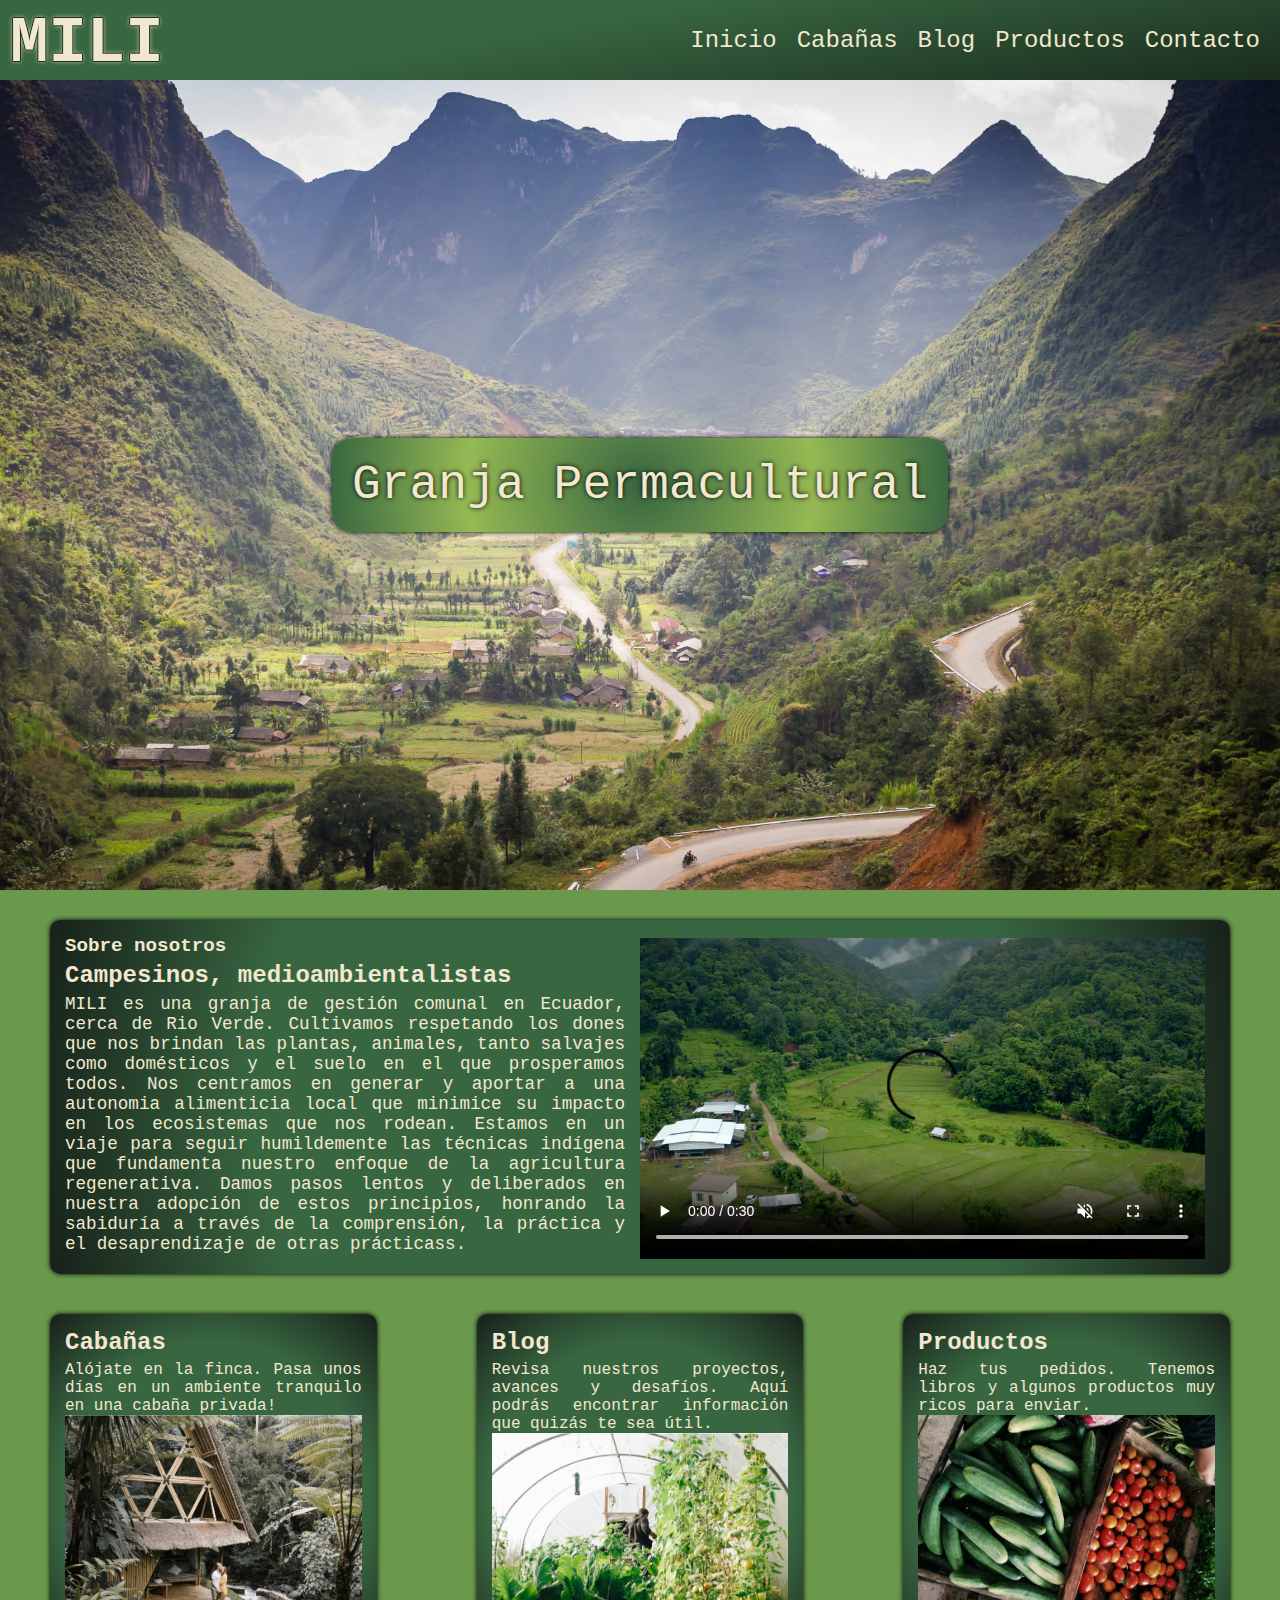
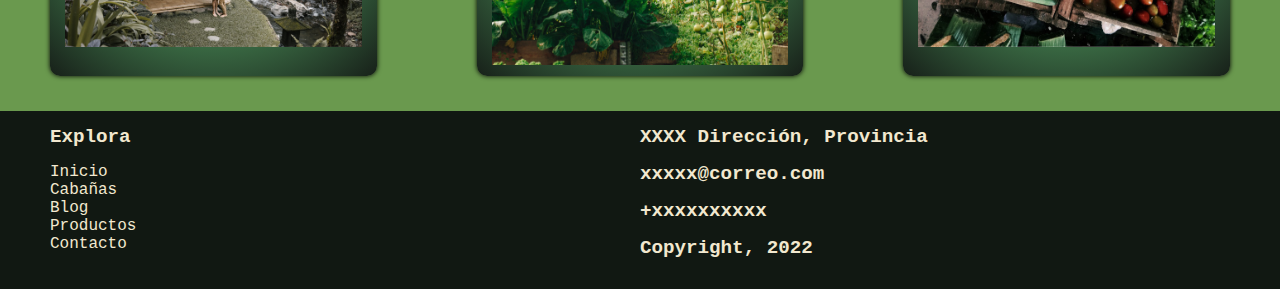
<file: index.html>
<!DOCTYPE html>
<html lang="en">
<head>
    <meta charset="UTF-8">
    <meta name="keywords" content="Farm, Granja, Permacultura, Ecología, Alimentación">
    <meta http-equiv="X-UA-Compatible" content="IE=edge">
    <meta name="viewport" content="width=device-width, initial-scale=1.0">
    <link rel="stylesheet" href="assets/css/style.css">
    <title>Document</title>
</head>
<body>
    <header>
        <h1><a href="index.html">MILI</a></h1>
            <ul>
                <li><a href="index.html">Inicio</a></li>
                <li><a href="pages/cabañas.html">Cabañas</a></li>
                <li><a href="pages/blog.html">Blog</a></li>
                <li><a href="pages/productos.html">Productos</a></li>
                <li><a href="pages/contacto.html">Contacto</a></li>
            </ul>
    </header>
    <main class="mainIndex">
        <div><h2>Granja Permacultural</h2></div>
        <article class="box nosotros">
            <span class="flex">
                <p class="superior">Sobre nosotros</p>
                <h3 class="titulo">Campesinos, medioambientalistas</h3>
                <p class="parrafo">MILI es una granja de gestión comunal en Ecuador, cerca de Rio Verde. Cultivamos respetando los dones que nos brindan las plantas, animales, tanto salvajes como domésticos y el suelo en el que prosperamos todos. Nos centramos en generar y aportar a una autonomia alimenticia local que minimice su impacto en los ecosistemas que nos rodean. Estamos en un viaje para seguir humildemente las técnicas indígena que fundamenta nuestro enfoque de la agricultura regenerativa.  Damos pasos lentos y deliberados en nuestra adopción de estos principios, honrando la sabiduría a través de la comprensión, la práctica y el desaprendizaje de otras prácticass.</p>
            </span>
            <span>
                <video height="100%" width="100%" controls muted>
                    <source src="./media/nosotros.mp4" type="video/mp4">
                    <source src="./media/nosotros.webm" type="video/webm">
                </video>
            </span>
        </article>
            <section>
                <article class="box link">
                    <a href="pages/cabañas.html">
                        <h4 class="titulo">Cabañas</h4>
                        <p>Alójate en la finca. Pasa unos días en un ambiente tranquilo en una cabaña privada!</p>
                        <img src="media/cabañas.jpg" alt="Cabaña" height="70%" width="100%">
                    </a>
                </article>
                <article class="box link">
                    <a href="pages/blog.html">
                        <h4 class="titulo">Blog</h4>
                        <p>Revisa nuestros proyectos, avances y desafíos. Aquí podrás encontrar información que quizás te sea útil.</p>
                        <img src="media/blog.jpg" alt="Invernadero" height="70%" width="100%">
                    </a>
                </article>
                <article class="box link">
                    <a href="pages/productos.html">
                        <h4 class="titulo">Productos</h4>
                        <p>Haz tus pedidos. Tenemos libros y algunos productos muy ricos para enviar.</p>
                        <img src="media/producto.jpg" alt="Verduras" height="70%" width="100%">
                    </a>
                </article>
            </section>
    </main>
    <footer>
        <div>
            <p class="explora">Explora</p>
            <ul>
                <li><a href="index.html">Inicio</a></li>
                <li><a href="pages/cabañas.html">Cabañas</a></li>
                <li><a href="pages/blog.html">Blog</a></li>
                <li><a href="pages/productos.html">Productos</a></li>
                <li><a href="pages/contacto.html">Contacto</a></li>
            </ul>
        </div>
        <div>
            <p class="elementoFooter1">XXXX Dirección, Provincia</p>
            <p class="elementoFooter3">xxxxx@correo.com</p>
            <p class="elementoFooter4">+xxxxxxxxxx</p>
            <p class="elementoFooter5">Copyright, 2022</p>
        </div>
    </footer>
</body>
</html>
</file>
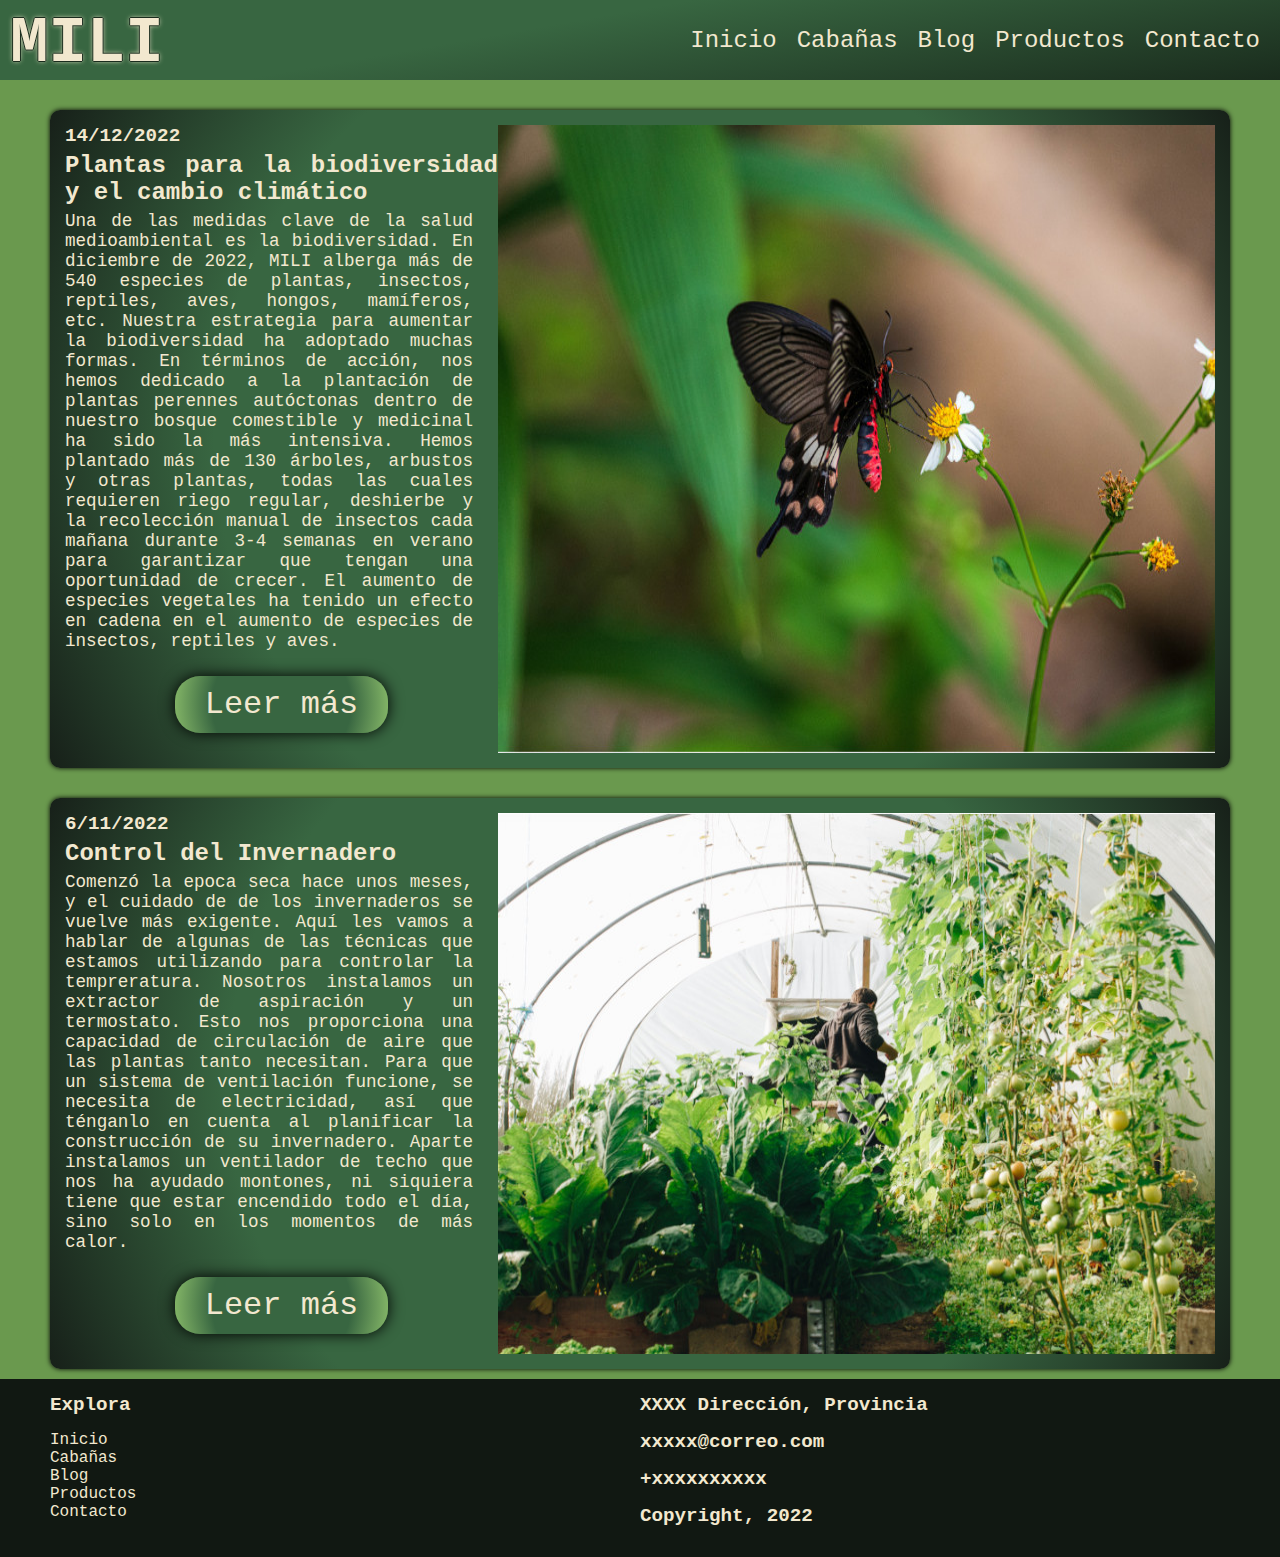
<file: pages/blog.html>
<!DOCTYPE html>
<html lang="en">
<head>
    <meta charset="UTF-8">
    <meta name="keywords" content="Farm, Granja, Permacultura, Ecología, Alimentación">
    <meta http-equiv="X-UA-Compatible" content="IE=edge">
    <meta name="viewport" content="width=device-width, initial-scale=1.0">
    <link rel="stylesheet" href="../assets/css/style.css">
    <title>Document</title>
</head>
<body>
    <header>
        <h1><a href="../index.html">MILI</a></h1>
            <ul>
                <li><a href="../index.html">Inicio</a></li>
                <li><a href="cabañas.html">Cabañas</a></li>
                <li><a href="blog.html">Blog</a></li>
                <li><a href="productos.html">Productos</a></li>
                <li><a href="contacto.html">Contacto</a></li>
            </ul>
    </header>
    <main>
        <article class="box blog">
            <section>
                <p class="superior">14/12/2022</p>
                <h2 class="titulo">Plantas para la biodiversidad y el cambio climático </h2>
                <p class="parrafo">Una de las medidas clave de la salud medioambiental es la biodiversidad. En diciembre de 2022, MILI alberga más de 540 especies de plantas, insectos, reptiles, aves, hongos, mamíferos, etc. Nuestra estrategia para aumentar la biodiversidad ha adoptado muchas formas. En términos de acción, nos hemos dedicado a la plantación de plantas perennes autóctonas dentro de nuestro bosque comestible y medicinal ha sido la más intensiva. Hemos plantado más de 130 árboles, arbustos y otras plantas, todas las cuales requieren riego regular, deshierbe y la recolección manual de insectos cada mañana durante 3-4 semanas en verano para garantizar que tengan una oportunidad de crecer. El aumento de especies vegetales ha tenido un efecto en cadena en el aumento de especies de insectos, reptiles y aves.</p>
                <span>Leer más</span>
            </section>
            <img src="../media/mariposa.jpg" alt="Mariposa">
        </article>
        <article class="box blog">
            <section>
                <p class="superior">6/11/2022</p>
                <h2 class="titulo">Control del Invernadero</h2>
                <p class="parrafo">Comenzó la epoca seca hace unos meses, y el cuidado de de los invernaderos se vuelve más exigente. Aquí les vamos a hablar de algunas de las técnicas que estamos utilizando para controlar la tempreratura. Nosotros instalamos un extractor de aspiración y un termostato.  Esto nos proporciona una capacidad de circulación de aire que las plantas tanto necesitan. Para que un sistema de ventilación funcione, se necesita de electricidad, así que ténganlo en cuenta al planificar la construcción de su invernadero. Aparte instalamos un ventilador de techo que nos ha ayudado montones, ni siquiera tiene que estar encendido todo el día, sino solo en los momentos de más calor.</p>
                <span>Leer más</span>
            </section>
            <img src="../media/blog.jpg" alt="Invernadero">
        </article>
    </main>
    <footer>
        <div>
            <p class="explora">Explora</p>
            <ul>
                <li><a href="../index.html">Inicio</a></li>
                <li><a href="cabañas.html">Cabañas</a></li>
                <li><a href="blog.html">Blog</a></li>
                <li><a href="productos.html">Productos</a></li>
                <li><a href="contacto.html">Contacto</a></li>
            </ul>
        </div>
        <div>
            <p class="elementoFooter1">XXXX Dirección, Provincia</p>
            <p class="elementoFooter3">xxxxx@correo.com</p>
            <p class="elementoFooter4">+xxxxxxxxxx</p>
            <p class="elementoFooter5">Copyright, 2022</p>
        </div>
    </footer>
</body>
</body>
</html>
</file>
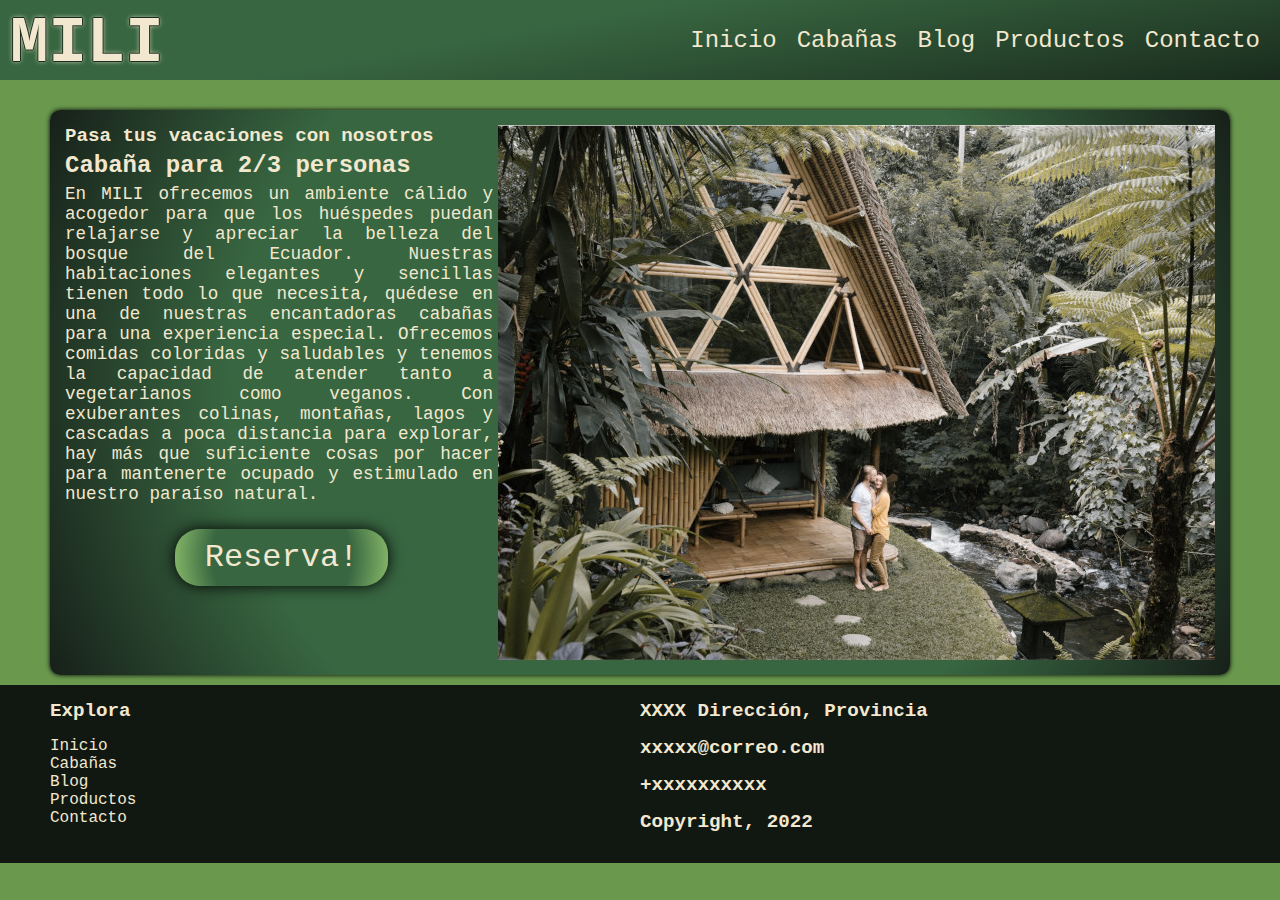
<file: pages/cabañas.html>
<!DOCTYPE html>
<html lang="en">
<head>
    <meta charset="UTF-8">
    <meta name="keywords" content="Farm, Granja, Permacultura, Ecología, Alojamiento, Cabaña, Vacación">
    <meta http-equiv="X-UA-Compatible" content="IE=edge">
    <meta name="viewport" content="width=device-width, initial-scale=1.0">
    <link rel="stylesheet" href="../assets/css/style.css">
    <title>Document</title>
</head>
<body>
    <header>
        <h1><a href="../index.html">MILI</a></h1>
            <ul>
                <li><a href="../index.html">Inicio</a></li>
                <li><a href="cabañas.html">Cabañas</a></li>
                <li><a href="blog.html">Blog</a></li>
                <li><a href="productos.html">Productos</a></li>
                <li><a href="contacto.html">Contacto</a></li>
            </ul>
    </header>
    <main>
        <article class="box cabaña">
            <section>
                <p class="superior">Pasa tus vacaciones con nosotros</p>
                <h2 class="titulo">Cabaña para 2/3 personas</h2>
                <p class="parrafo">En MILI ofrecemos un ambiente cálido y acogedor para que los huéspedes puedan relajarse y apreciar la belleza del bosque del Ecuador. Nuestras habitaciones elegantes y sencillas tienen todo lo que necesita, quédese en una de nuestras encantadoras cabañas para una experiencia especial. Ofrecemos comidas coloridas y saludables y tenemos la capacidad de atender tanto a vegetarianos como veganos. Con exuberantes colinas, montañas, lagos y cascadas a poca distancia para explorar, hay más que suficiente cosas por hacer para mantenerte ocupado y estimulado en nuestro paraíso natural.</p>
                <span>Reserva!</span>
            </section>
            <img src="../media/cabañas.jpg" alt="Cabaña">
        </article>
    </main>
    <footer>
        <div>
            <p class="explora">Explora</p>
            <ul>
                <li><a href="../index.html">Inicio</a></li>
                <li><a href="cabañas.html">Cabañas</a></li>
                <li><a href="blog.html">Blog</a></li>
                <li><a href="productos.html">Productos</a></li>
                <li><a href="contacto.html">Contacto</a></li>
            </ul>
        </div>
        <div>
            <p class="elementoFooter1">XXXX Dirección, Provincia</p>
            <p class="elementoFooter3">xxxxx@correo.com</p>
            <p class="elementoFooter4">+xxxxxxxxxx</p>
            <p class="elementoFooter5">Copyright, 2022</p>
        </div>
    </footer>
</body>
</body>
</html>
</file>
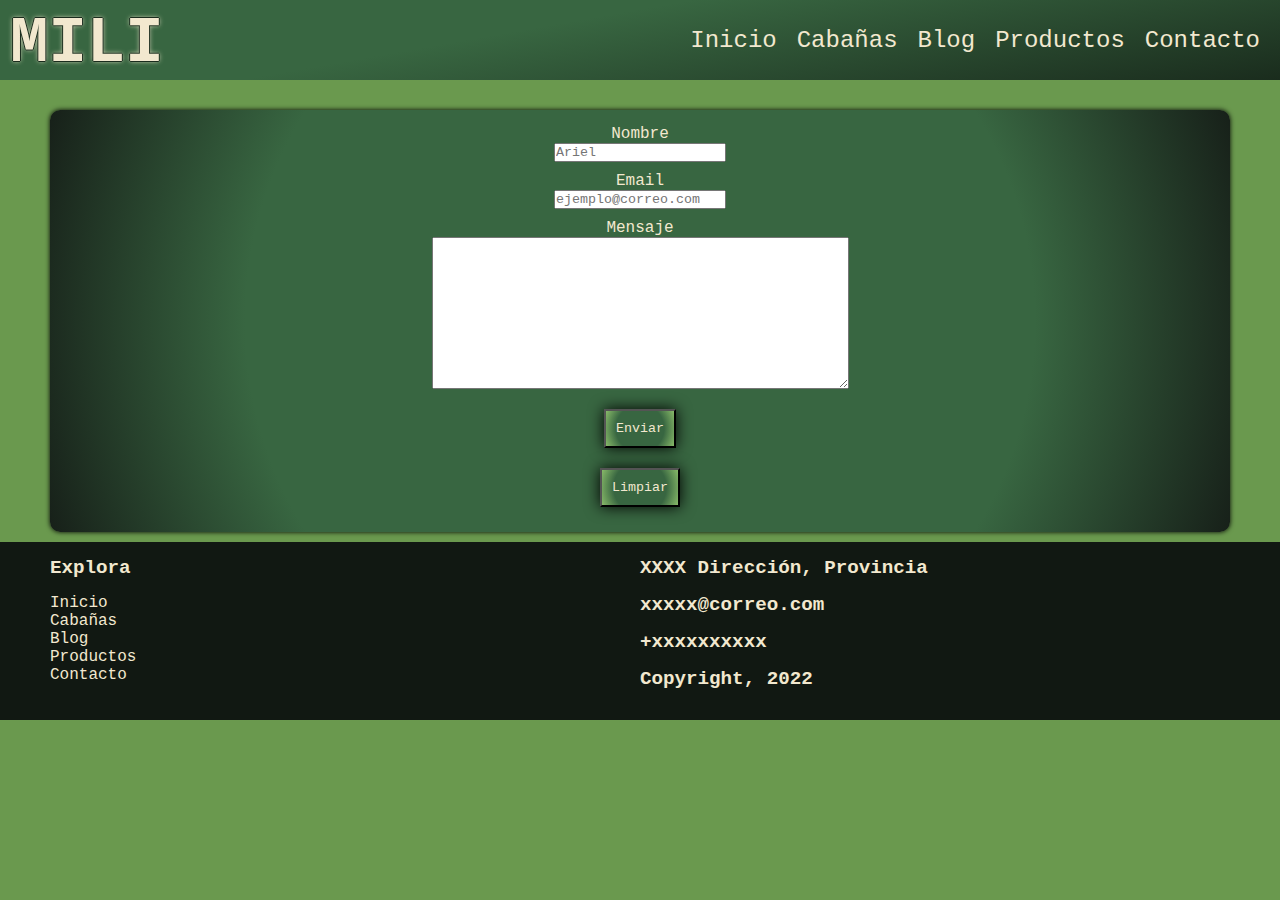
<file: pages/contacto.html>
<!DOCTYPE html>
<html lang="en">
<head>
    <meta charset="UTF-8">
    <meta http-equiv="X-UA-Compatible" content="IE=edge">
    <meta name="viewport" content="width=device-width, initial-scale=1.0">
    <link rel="stylesheet" href="../assets/css/style.css">
    <title>MILI Contacto</title>
</head>
<body>
    <header>
        <h1><a href="../index.html">MILI</a></h1>
            <ul>
                <li><a href="../index.html">Inicio</a></li>
                <li><a href="cabañas.html">Cabañas</a></li>
                <li><a href="blog.html">Blog</a></li>
                <li><a href="productos.html">Productos</a></li>
                <li><a href="contacto.html">Contacto</a></li>
            </ul>
    </header>
    <main>
        <form class="box" action="">
            <label for="nombre-remitente">Nombre</label>
            <input class="input" type="text"  id="nombre-remitente" placeholder="Ariel">
            <label for="email-remitente">Email</label>
            <input class="input" type="email" id="email-remitente" placeholder="ejemplo@correo.com">
            <label for="mensaje-remitente">Mensaje</label>
            <textarea class="input" class="mensaje" name="" id="mensaje-remitente" cols="50" rows="10"></textarea>
            <input class="boton" type="submit" value="Enviar">
            <input class="boton" type="reset" value="Limpiar">
        </form>
    </main>
    <footer>
        <div>
            <p class="explora">Explora</p>
            <ul>
                <li><a href="../index.html">Inicio</a></li>
                <li><a href="cabañas.html">Cabañas</a></li>
                <li><a href="blog.html">Blog</a></li>
                <li><a href="productos.html">Productos</a></li>
                <li><a href="contacto.html">Contacto</a></li>
            </ul>
        </div>
        <div>
            <p class="elementoFooter1">XXXX Dirección, Provincia</p>
            <p class="elementoFooter3">xxxxx@correo.com</p>
            <p class="elementoFooter4">+xxxxxxxxxx</p>
            <p class="elementoFooter5">Copyright, 2022</p>
        </div>
    </footer>
</body>
</body>
</html>
</file>
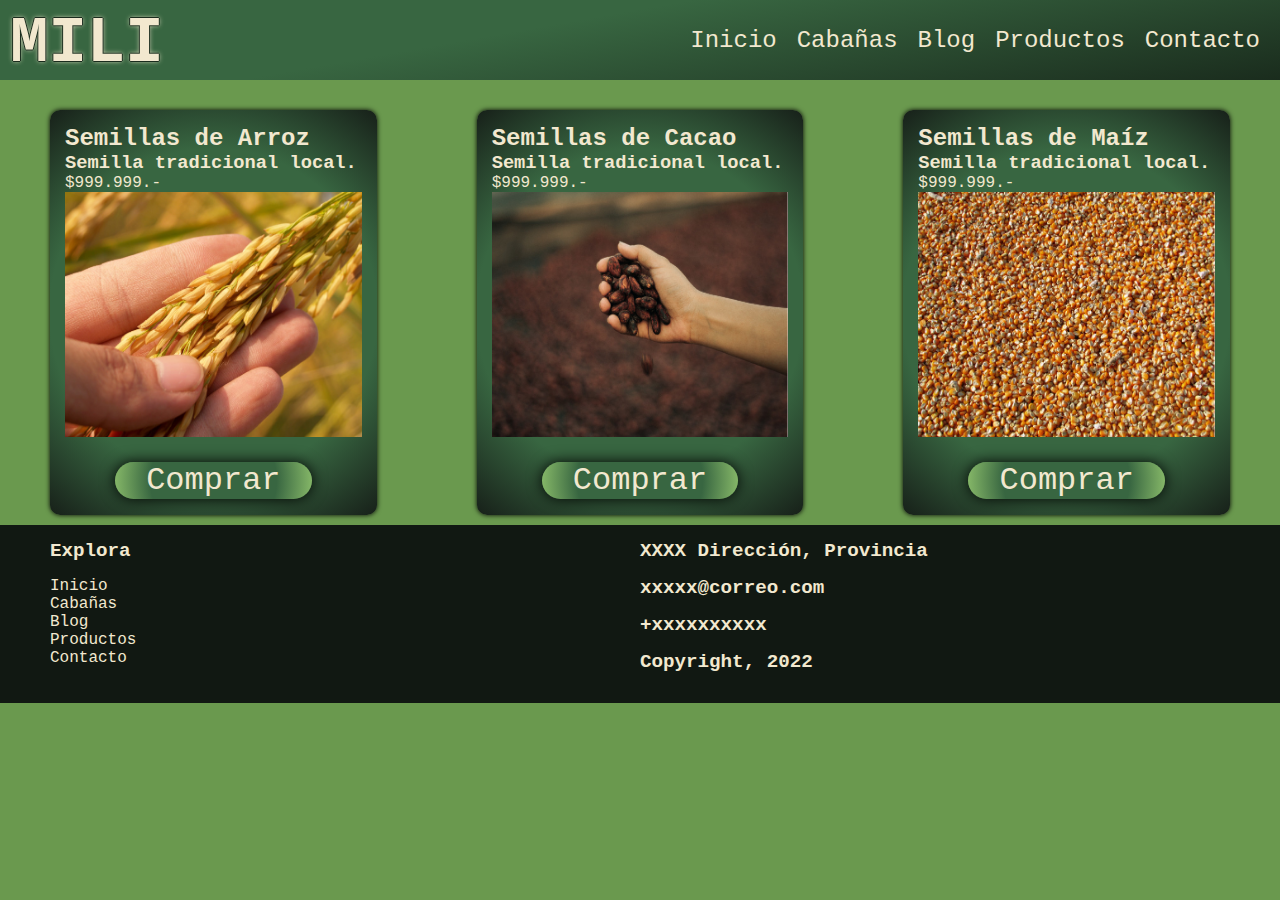
<file: pages/productos.html>
<!DOCTYPE html>
<html lang="en">
<head>
    <meta charset="UTF-8">
    <meta name="keywords" content="Farm, Granja, Permacultura, Ecología, Alimentación, Maíz, Cacao, Arroz, Semillas">
    <meta http-equiv="X-UA-Compatible" content="IE=edge">
    <meta name="viewport" content="width=device-width, initial-scale=1.0">
    <link rel="stylesheet" href="../assets/css/style.css">
    <title>Document</title>
</head>
<body>
    <header>
        <h1><a href="../index.html">MILI</a></h1>
            <ul>
                <li><a href="../index.html">Inicio</a></li>
                <li><a href="cabañas.html">Cabañas</a></li>
                <li><a href="blog.html">Blog</a></li>
                <li><a href="productos.html">Productos</a></li>
                <li><a href="contacto.html">Contacto</a></li>
            </ul>
    </header>
    <main class="mainProductos">
        <section>
            <article class="box tarjeta">
                <h2>Semillas de Arroz</h2>
                <h3>Semilla tradicional local.</h3>
                <p>$999.999.-</p>
                <img src="../media/arroz.jpg" alt="Semilla de arroz" width="100%" height="70%">
                <p class="comprar">Comprar</p>
            </article>
            <article class="box tarjeta">
                <h2>Semillas de Cacao</h2>
                <h3>Semilla tradicional local.</h3>
                <p>$999.999.-</p>
                <img src="../media/cacao.jpg" alt="Semilla de cacao" width="100%" height="70%">
                <p class="comprar">Comprar</p>
            </article>
            <article class="box tarjeta">
                <h2>Semillas de Maíz</h2>
                <h3>Semilla tradicional local.</h3>
                <p>$999.999.-</p>
                <img src="../media/maiz.jpg" alt="Semilla de maíz" width="100%" height="70%">
                <p class="comprar">Comprar</p>
            </article>
        </section>
    </main>
    <footer>
        <div>
            <p class="explora">Explora</p>
            <ul>
                <li><a href="../index.html">Inicio</a></li>
                <li><a href="cabañas.html">Cabañas</a></li>
                <li><a href="blog.html">Blog</a></li>
                <li><a href="productos.html">Productos</a></li>
                <li><a href="contacto.html">Contacto</a></li>
            </ul>
        </div>
        <div>
            <p class="elementoFooter1">XXXX Dirección, Provincia</p>
            <p class="elementoFooter3">xxxxx@correo.com</p>
            <p class="elementoFooter4">+xxxxxxxxxx</p>
            <p class="elementoFooter5">Copyright, 2022</p>
        </div>
    </footer>
</body>
</body>
</html>
</file>
<file: assets/css/style.css>
@charset "UTF-8";
* {
  margin: 0;
  padding: 0;
  font-family: "Courier New", Courier, monospace;
  color: #F2E8CF;
}

body {
  background-color: #6A994E;
}

a {
  color: inherit;
  text-decoration: none;
}

li {
  list-style: none;
}

header {
  color: #F2E8CF;
}
header h1 {
  padding: 8px 0 0 10px;
  font-size: 4rem;
  transition: 1s;
}
header h1:hover {
  text-shadow: -1px 0 #1a2c1d, 0 1px #1a2c1d, 1px 0 #1a2c1d, 0 -1px #1a2c1d, 0 0 5px #F2E8CF;
}
@media only screen and (min-width: 0px) and (max-width: 767px) {
  header h1 {
    background-image: linear-gradient(170deg, #386641 40%, #1a2c1d);
  }
  header ul {
    padding: 5px 0 5px 0;
    background-image: linear-gradient(#111812 0% 0.01%, #2d3d30 5% 95%, #111812 99.9%);
  }
  header li {
    padding: 5px 0 0 10px;
    font-size: 1.5rem;
    transition: 0.3s;
  }
  header li:hover {
    background-color: #578560;
    transform: scale(1.01);
  }
}
@media only screen and (min-width: 768px) {
  header {
    display: flex;
    flex-flow: row nowrap;
    justify-content: space-between;
    background-image: linear-gradient(170deg, #386641 40%, #1a2c1d);
  }
  header ul {
    display: flex;
    flex-flow: row nowrap;
    align-items: center;
    padding: 0 10px;
  }
  header li {
    padding: 0 10px;
    font-size: 1.5rem;
    transition: 1s;
  }
  header li:hover {
    transform: scale(1.2);
  }
}

footer {
  display: grid;
  grid-template-columns: 1fr 1fr;
  background-color: #111812;
  color: #F2E8CF;
  padding: 15px 50px;
}
footer p {
  grid-column: 1;
  font-weight: bold;
  font-size: 1.2rem;
  margin-bottom: 15px;
}
footer ul {
  grid-column: 1;
  grid-row: 3/7;
  list-style: none;
}

.box {
  background: radial-gradient(circle, rgb(56, 102, 65) 63%, rgb(23, 32, 25) 100%);
  color: #F2E8CF;
  box-shadow: 0 0 5px black;
  border-radius: 10px;
  text-align: justify;
}
@media only screen and (min-width: 0px) and (max-width: 767px) {
  .box {
    margin: 20px;
    padding: 10px;
  }
}
@media only screen and (min-width: 768px) {
  .box {
    margin: 30px 50px 10px 50px;
    padding: 15px;
  }
}
.box .superior {
  font-weight: bold;
  font-size: 1.2rem;
  padding-bottom: 5px;
}
.box .titulo {
  font-size: 1.5rem;
  padding-bottom: 5px;
}
.box .parrafo {
  font-size: 1.1rem;
  padding: 0 5px 5px 0;
}

.mainIndex div {
  display: flex;
  justify-content: center;
  align-items: center;
  background-image: url(../../media/subtitulo.jpg);
  background-repeat: no-repeat;
  background-position: center;
  background-size: cover;
}
@media only screen and (min-width: 0px) and (max-width: 767px) {
  .mainIndex div {
    height: 300px;
    font-size: 3.5vw;
  }
}
.mainIndex div h2 {
  font-weight: normal;
  background-image: radial-gradient(circle, rgb(56, 102, 65) 0%, rgb(149, 185, 83) 56%, rgb(56, 102, 65) 100%);
  border-radius: 20px;
  box-shadow: 0 0 5px black;
  text-shadow: 0 0 5px black;
  padding: 20px;
}
.mainIndex div h2:hover {
  background-image: radial-gradient(circle, rgb(149, 185, 83) 0%, rgb(56, 102, 65) 56%, rgb(149, 185, 83) 100%);
}
@media only screen and (min-width: 768px) {
  .mainIndex div {
    height: 90vh;
    font-size: 2.5vw;
  }
}
@media only screen and (min-width: 768px) {
  .mainIndex .nosotros {
    display: flex;
    flex-flow: row nowrap;
  }
  .mainIndex .nosotros span {
    margin-right: 10px;
    width: 70vw;
  }
  .mainIndex .nosotros .flex {
    display: flex;
    flex-flow: column nowrap;
    justify-content: space-between;
  }
}
.mainIndex section {
  padding-bottom: 25px;
}
.mainIndex section article:hover {
  background: radial-gradient(circle, rgb(56, 102, 65) 63%, rgb(136, 186, 105) 100%);
  box-shadow: 0 0 5px #1a2c1d;
}
@media only screen and (min-width: 768px) {
  .mainIndex section {
    display: flex;
    flex-flow: row nowrap;
    justify-content: space-between;
  }
  .mainIndex section .link {
    width: 390px;
  }
}

.cabaña section {
  display: flex;
  flex-flow: column nowrap;
  justify-content: start;
}
@media only screen and (min-width: 0px) and (max-width: 767px) {
  .cabaña {
    display: flex;
    flex-flow: column nowrap;
  }
  .cabaña img {
    width: 100%;
  }
}
@media only screen and (min-width: 768px) {
  .cabaña {
    display: flex;
    flex-flow: row nowrap;
  }
  .cabaña img {
    width: 300%;
  }
}
.cabaña span {
  align-self: center;
  background: radial-gradient(circle, rgb(56, 102, 65) 63%, rgb(136, 186, 105) 100%);
  box-shadow: 0 0 15px black;
  padding: 10px 30px;
  margin: 20px 0;
  border-radius: 25px;
  text-align: center;
  font-size: 2rem;
  transition: 3s;
}
.cabaña span:hover {
  box-shadow: 0 0 15px #F2E8CF;
  transform: scale(1.2);
}

.blog section {
  display: flex;
  flex-flow: column nowrap;
  justify-content: start;
}
@media only screen and (min-width: 0px) and (max-width: 767px) {
  .blog {
    display: flex;
    flex-flow: column nowrap;
  }
  .blog img {
    width: 100%;
  }
}
@media only screen and (min-width: 768px) {
  .blog {
    display: flex;
    flex-flow: row nowrap;
  }
  .blog img {
    width: 400%;
  }
  .blog p {
    margin-right: 20px;
  }
}
.blog span {
  align-self: center;
  background: radial-gradient(circle, rgb(56, 102, 65) 63%, rgb(136, 186, 105) 100%);
  box-shadow: 0 0 15px black;
  padding: 10px 30px;
  margin: 20px 0;
  border-radius: 25px;
  text-align: center;
  font-size: 2rem;
  transition: 3s;
}
.blog span:hover {
  box-shadow: 0 0 15px #F2E8CF;
  transform: scale(1.2);
}

@media only screen and (min-width: 768px) {
  .mainProductos section {
    display: flex;
    flex-flow: row nowrap;
    justify-content: space-between;
  }
}
.mainProductos .tarjeta {
  padding-bottom: 40px;
}
.mainProductos .comprar {
  background: radial-gradient(circle, rgb(56, 102, 65) 63%, rgb(136, 186, 105) 100%);
  box-shadow: 0 0 15px black;
  border-radius: 25px;
  text-align: center;
  font-size: 2rem;
  margin: 20px 50px 0 50px;
  transition: 3s;
}
.mainProductos .comprar:hover {
  box-shadow: 0 0 15px #F2E8CF;
  transform: scale(1.2);
}

form {
  display: flex;
  flex-flow: column;
  justify-content: space-between;
  align-content: center;
  align-items: center;
}
form .input {
  margin-bottom: 10px;
}
form .boton {
  background: radial-gradient(circle, rgb(56, 102, 65) 63%, rgb(136, 186, 105) 100%);
  box-shadow: 0 0 15px black;
  padding: 10px;
  margin: 10px;
}

/*# sourceMappingURL=style.css.map */
</file>
